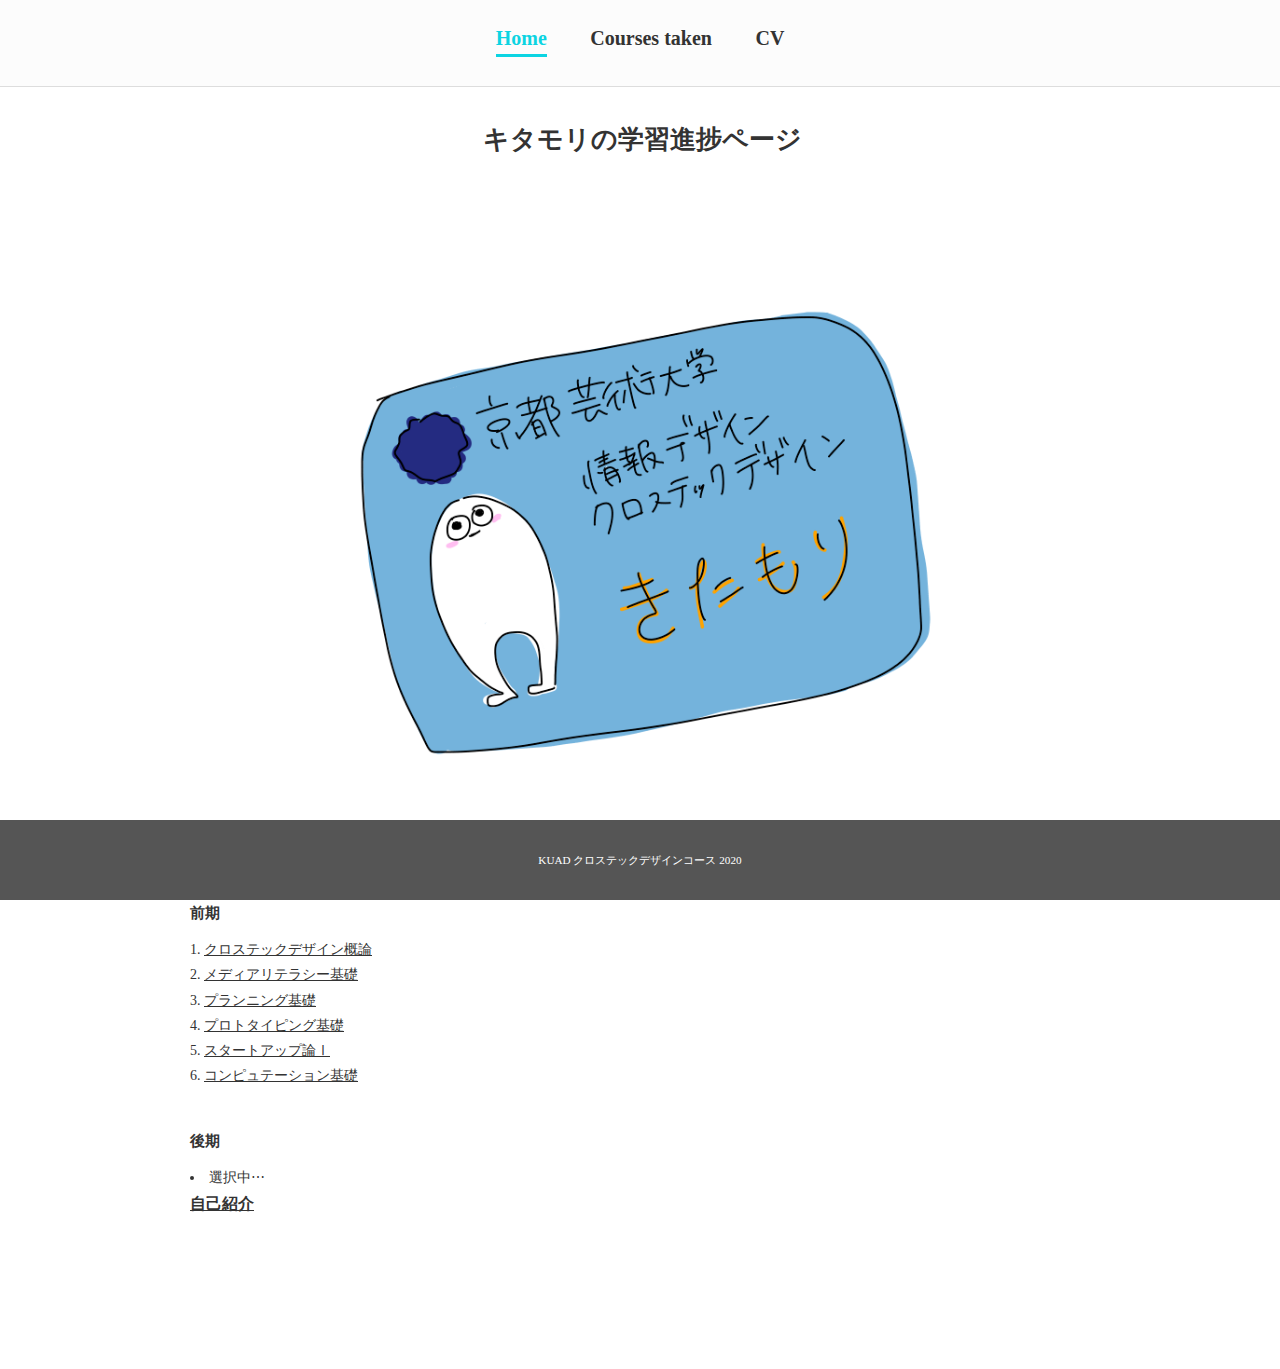
<file: index.html>
<!DOCTYPE html>
<html lang="ja" dir="ltr">

  <head>
    <meta charset="utf-8">
    <meta name="viewport" content="width=device-width, initial-scale=1.0">
    <meta http-equiv="X-UA-Compatible" content="ie=edge">
    <title>学習進捗</title>
    <link rel="stylesheet" href="./css/common.css">
    <link rel="stylesheet" href="./css/custom.css">
  </head>

  <body class='index_page'>
    <div id='wrapper'>
      <header>
        <nav id='main_nav'>
          <ul>
            <li><span>Home</sapn></li>
            <li><a href="./subjects/swnwb1.html">Courses taken</a></li>
            <li><a href="./cv.html">CV</a></li>
          </ul>
        </nav>
      </header>

      <main>
        <h1>キタモリの学習進捗ページ</h1>
        <p class="main_pic"><img src="./images/student_card.PNG" alt=""></p>
        <h2>履修科目</h2>
        <div class="period">
          <h3>前期</h3>
          <ol>
            <li><a href="./subjects/swnwb1.html">クロステックデザイン概論</a></li>
            <li><a href="./subjects/swnwb1.html">メディアリテラシー基礎</a></li>
            <li><a href="./subjects/swnwb1.html">プランニング基礎</a></li>
            <li><a href="./subjects/swnwb1.html">プロトタイピング基礎</a></li>
            <li><a href="./subjects/swnwb1.html">スタートアップ論Ⅰ</a></li>
            <li><a href="./subjects/swnwb1.html">コンピュテーション基礎</a></li>
          </ol>
        </div>
        <div class="period">
          <h3>後期</h3>
          
            <li>選択中⋯</li>
          
          <h2><a href="./cv.html">自己紹介</a></h2>
        </div>
      </main>

      <footer>
        <p>KUAD クロステックデザインコース 2020</p>
      </footer>

    </div>
  </body>

</html>
</file>
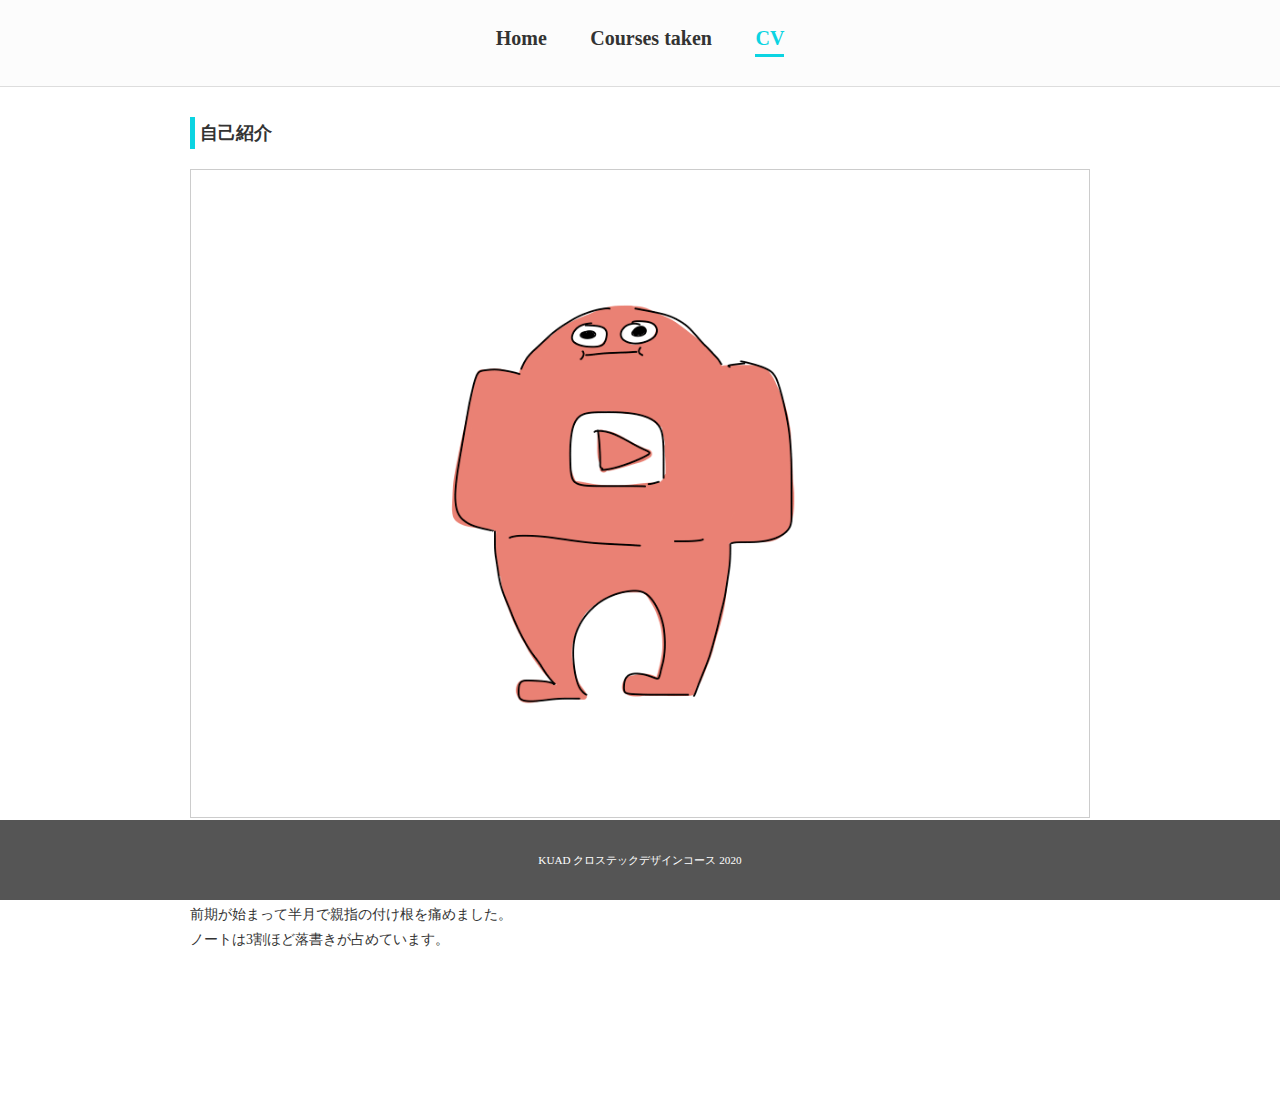
<file: cv.html>
<!DOCTYPE html>
<html lang="ja" dir="ltr">

  <head>
    <meta charset="utf-8">
    <meta name="viewport" content="width=device-width, initial-scale=1.0">
    <meta http-equiv="X-UA-Compatible" content="ie=edge">
    <title>CV</title>
    <link rel="stylesheet" href="./css/common.css">
    <link rel="stylesheet" href="./css/custom.css">
  </head>

  <body class='cv_page'>
    <div id='wrapper'>
      <header>
        <nav id='main_nav'>
          <ul>
            <li><a href="./index.html">Home</a></li>
            <li><a href="./subjects/swnwb1.html">Courses taken</a></li>
            <li><span>CV</span></li>
          </ul>
        </nav>
      </header>

      <main>
        <h1>自己紹介</h1>
        <p class="sub_pic"><img src="./images/no_movie.PNG" alt=""></p>
        <div class="mb_l">
          <p>北森萌です。</p>
          <p>朝にすこぶる弱いので、午前の授業は睡魔との戦いです。</p>
          <p>
            大学の授業が始まり、久しぶりにシャープペンシルを握ったら
            <br>前期が始まって半月で親指の付け根を痛めました。
            <br>ノートは3割ほど落書きが占めています。
          </p>
        </div>
      </main>

      <footer>
        <p>KUAD クロステックデザインコース 2020</p>
      </footer>
    </div>
  </body>

</html>
</file>
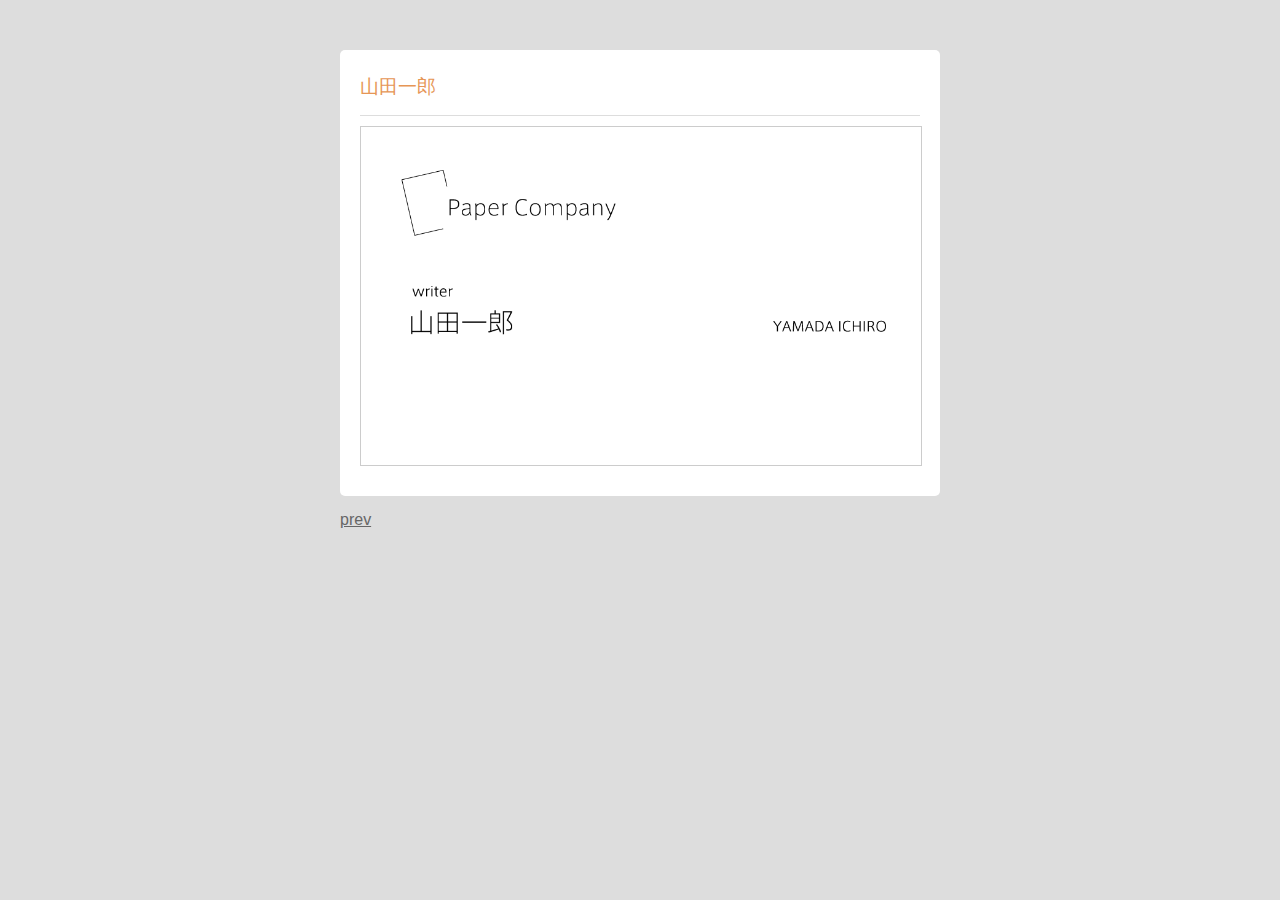
<file: namecard.html>
<!DOCTYPE html>
<html lang="ja">
  <head>
    <meta charset="UTF-8" />
    <meta name="viewport" content="width=device-width, initial-scale=1.0" />
    <title>smple page</title>
    <link rel="stylesheet" href="./style.css" />
  </head>
  <body>
    <div id="container">
      <div class="info">
        <div class="name">山田一郎</div>
        <div class="txt">
          <img class="frame" src="./images/namecard.png" alt="">
        </div>
      </div>
      <div class="btns">
        <a class="prev btn" href="./prev.html">prev</a>
        
      </div>

    </div>
  </body>
</html>
</file>
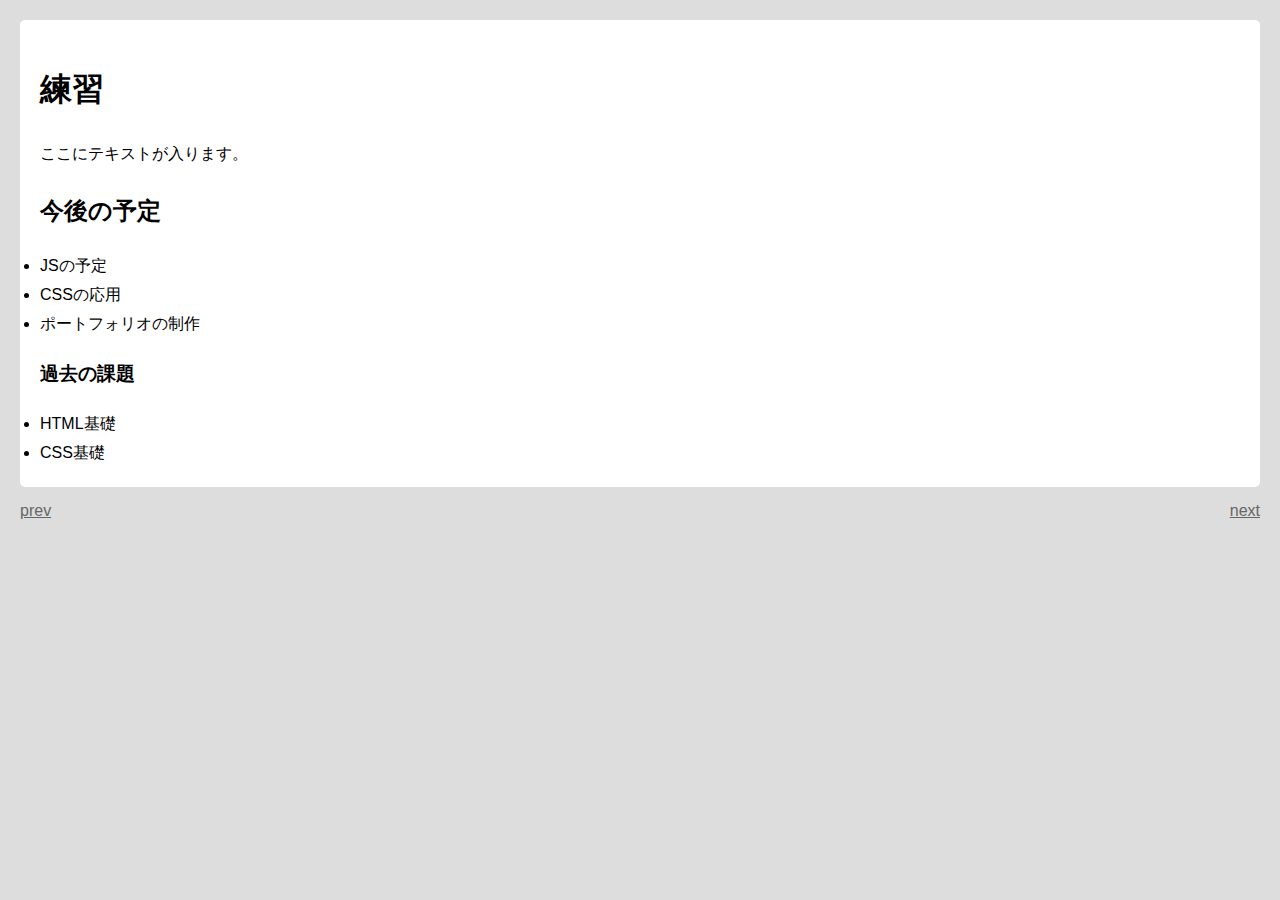
<file: practice.html>
<!DOCTYPE html>
<html lang="ja">
<head>
    <meta charset="UTF-8">
    <meta name="viewport" content="width=device-width, initial-scale=1.0">
    <title>練習</title>
    <link rel="stylesheet" href="./style.css" />
</head>


<body>
<div class="info">
   <h1 id="title">練習</h1>
   <div class="txt">
      ここにテキストが入ります。
   </div>
   <div class="future">
     <h2>今後の予定</h2>
     <u1 class="list">
       <li>JSの予定</li>
       <li>CSSの応用</li>
       <li>ポートフォリオの制作</li>
     </u1>
   </div>
  <div class="past">
    <h3>過去の課題</h3>
    <u1 class="list">
      <li>HTML基礎</li>
      <li>CSS基礎</li>
    </u1>
  </div>
 </div>
 <div class="btns">
   <a class="prev btn" href="#">prev</a>
   <a class="next btn" href="#">next</a>
 </div>
</div>
</body>


</html>
</file>
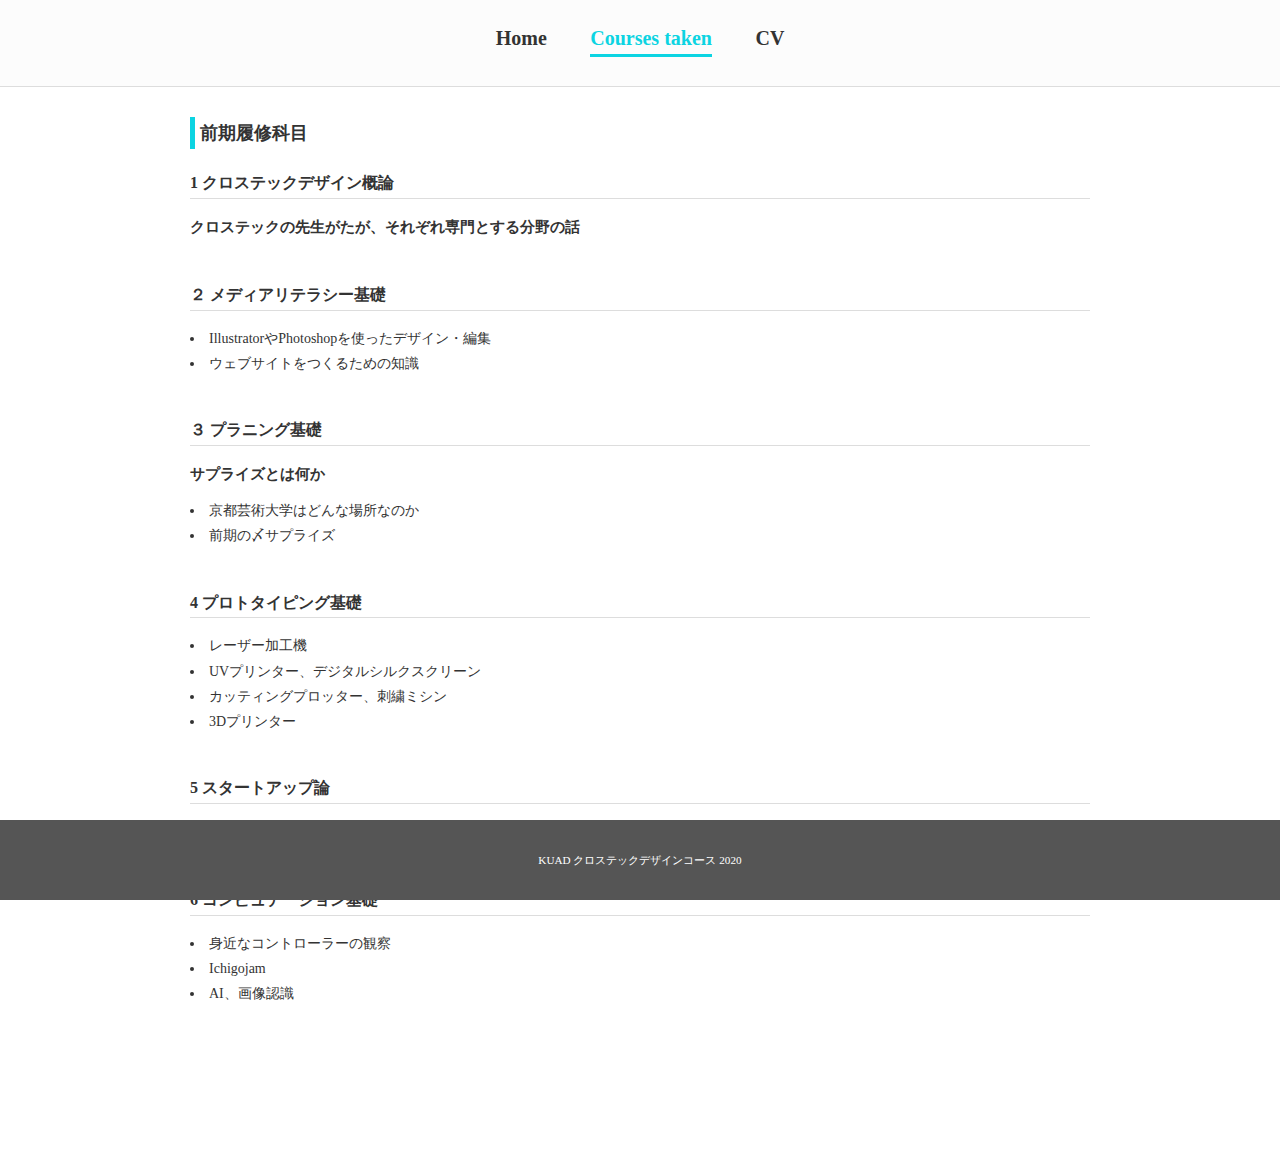
<file: subjects/swnwb1.html>
<!DOCTYPE html>
<html lang="ja" dir="ltr">

  <head>
    <meta charset="utf-8">
    <meta name="viewport" content="width=device-width, initial-scale=1.0">
    <meta http-equiv="X-UA-Compatible" content="ie=edge">
    <title>Courses taken</title>
    <link rel="stylesheet" href="../css/common.css">
    <link rel="stylesheet" href="../css/custom.css">
  </head>

  <body class='subject_page'>
    <div id='wrapper'>
      <header>
        <nav id='main_nav'>
          <ul>
            <li><a href="../index.html">Home</a></li>
            <li><span>Courses taken</span></li>
            <li><a href="../cv.html">CV</a></li>
          </ul>
        </nav>
      </header>

      <main>
        <h1>前期履修科目</h1>

        <div class="session">
          <h2>1 クロステックデザイン概論</h2>
          <h3>クロステックの先生がたが、それぞれ専門とする分野の話</h3>
        </div>

        <div class="session">
          <h2>２ メディアリテラシー基礎</h2>
          <ul>
            <li>IllustratorやPhotoshopを使ったデザイン・編集</li>
            <li>ウェブサイトをつくるための知識</li>
          </ul>
        </div>

        <div class="session">
          <h2>３ プラニング基礎</h2>
          <h3>サプライズとは何か</h3>
          <ul>
            <li>京都芸術大学はどんな場所なのか</li>
            <li>前期の〆サプライズ</li>
          </ul>
        </div>

        <div class="session">
          <h2>4 プロトタイピング基礎</h2>
          <ul>
            <li>レーザー加工機</li>
            <li>UVプリンター、デジタルシルクスクリーン</li>
            <li>カッティングプロッター、刺繍ミシン</li>
            <li>3Dプリンター</li>
          </ul>
        </div>

        <div class="session">
          <h2>5 スタートアップ論</h2>
          <h3>コロナウイルス、リモート授業にどう向き合うか</h3>
        </div>

        <div class="session">
          <h2>6 コンピュテーション基礎</h2>
          <ul>
            <li>身近なコントローラーの観察</li>
            <li>Ichigojam</li>
            <li>AI、画像認識</li>
          </ul>
        </div>

      </main>

      <footer>
        <p>KUAD クロステックデザインコース 2020</p>
      </footer>
    </div>
  </body>

</html>
</file>
<file: css/common.css>
html {
  color: #333;
  background: #fff;

  font-size: 14px;
  line-height: 1.8;
}

*{
  margin:0;
  padding:0;
  box-sizing: border-box;
}

img{
  max-width: 100%;
  height:auto;
}

a{
  color:#333;
}

li{
  list-style-position: inside;
}


.mb_s{
  margin-bottom: 10px;
}

.mb_m{
  margin-bottom: 20px;
}

.mb_l{
  margin-bottom: 40px;
}
</file>
<file: css/custom.css>
/* body{
    font-family: Meiryo,sans-serif;
    font-weight: bold;
    color: #00ff00;
    letter-spacing: 5px;
    line-height: 2;
} */


h1{
    font-size: 18px;
    border-left: #0cd4e2 solid 5px;
    padding-left: 5px;
    margin-bottom:20px;
}

h2{
    font-size: 16px;
    margin-bottom:15px;
}

h3{
    font-size: 15px;
    margin-bottom:10px;
}

html,
body,
#wrapper{
    min-height: 100%;
}



@media screen and (min-width:481px) { 
    #wrapper{
        padding-bottom: 80px;
    }
}

@media screen and (max-width:480px) { 
    #wrapper{
        padding-top: 60px;
    }
}

ul,ol{
    margin-bottom: 10px;
}

/*======================================================
header
======================================================*/
header {
    border-bottom: 1px solid #ddd;
    background-color: #fcfcfc;
    position:relative;
}

@media screen and (max-width:480px) { 
    header{
       position: fixed;
       width:100%;
       top:0;
       z-index: 1;
    }
}


#main_nav{
    text-align: center;
    padding: 20px;
}

#main_nav li{
    display:inline-block;
}

#main_nav li a,
#main_nav li span{
    font-size:20px;
    text-decoration: none;
    margin:0 20px;
    padding-bottom: 5px;
    font-weight: bold;
}

#main_nav li a:hover,
#main_nav li span{
    color:#0cd4e2;
    
}

#main_nav li span{
    border-bottom: 3px solid #0cd4e2;
}


@media screen and (max-width:480px) { 
    #main_nav{
        padding: 10px;
    }


    #main_nav li a,
    #main_nav li span{
        font-size:15px;
        margin:0 10px;
    }
}


/*======================================================
main
======================================================*/

main{
    padding:30px 50px;
    max-width: 1000px;
    margin: 0 auto;
    position: relative;
    z-index: 0;
}

@media screen and (max-width:480px) { 
    main{
        padding:30px 20px;
    }
}


.main_pic{
    text-align: center;
    margin-bottom: 30px;
}

.sub_pic{
    display:inline-block;
    padding: 10px;
    border: 1px solid #ccc;
}

.sub_pic img{
    display:block;
}

.main_pic img{
    display: block;
    margin: 0 auto;
    border-radius: 10px;
}

.session,
.period{
    margin-bottom: 40px;
}

.session h2{
    border-bottom: 1px solid #ddd;
}


.youtube{
    position:relative;
    width:100%;
    padding-top:56.25%;
    margin-bottom: 20px;
}
.youtube iframe{
    position:absolute;
    top:0;
    right:0;
    width:100%;
    height:100%;
}



body.index_page h1{
    border: none;
    text-align: center;
    font-size: 26px;
}

/*======================================================
footer
======================================================*/
footer{
    background-color: #555;
    color:#fff;
    font-size: 80%;
    padding:10px;
    min-height:80px;

    display: flex;
    align-items: center;
    justify-content: center;

   
}


@media screen and (min-width:481px) { 
    footer{
        position: fixed;
        bottom:0;
        width:100%;
    }
}
</file>
<file: style.css>
body{
  font-family: "Helvetica Neue",Arial,"Hiragino Kaku Gothic ProN","Hiragino Sans",Meiryo,sans-serif;
  margin: 0;
  padding: 20px;
  background-color: #ddd;
  line-height: 1.8;
}

img{
  max-width: 100%;
  height: auto;
}

img.frame{
  border: 1px solid #ccc;
}

#container{
  max-width: 600px;
  margin: 30px auto;
}

.info{
  background-color: #fff;
  padding: 20px;
  margin-bottom: 10px;
  border-radius: 5px;
}

.name{
  margin-bottom: 10px;
  padding-bottom: 10px;
  font-size: 1.2em;
  border-bottom: 1px solid #ddd;
  color: #e69656;
}

.btns{
  display: flex;
}

.btns .btn{
  color: #666;
}

.btns .next{
  margin-left: auto;
}

.btns .prev{
  margin-right: auto;
}
</file>
